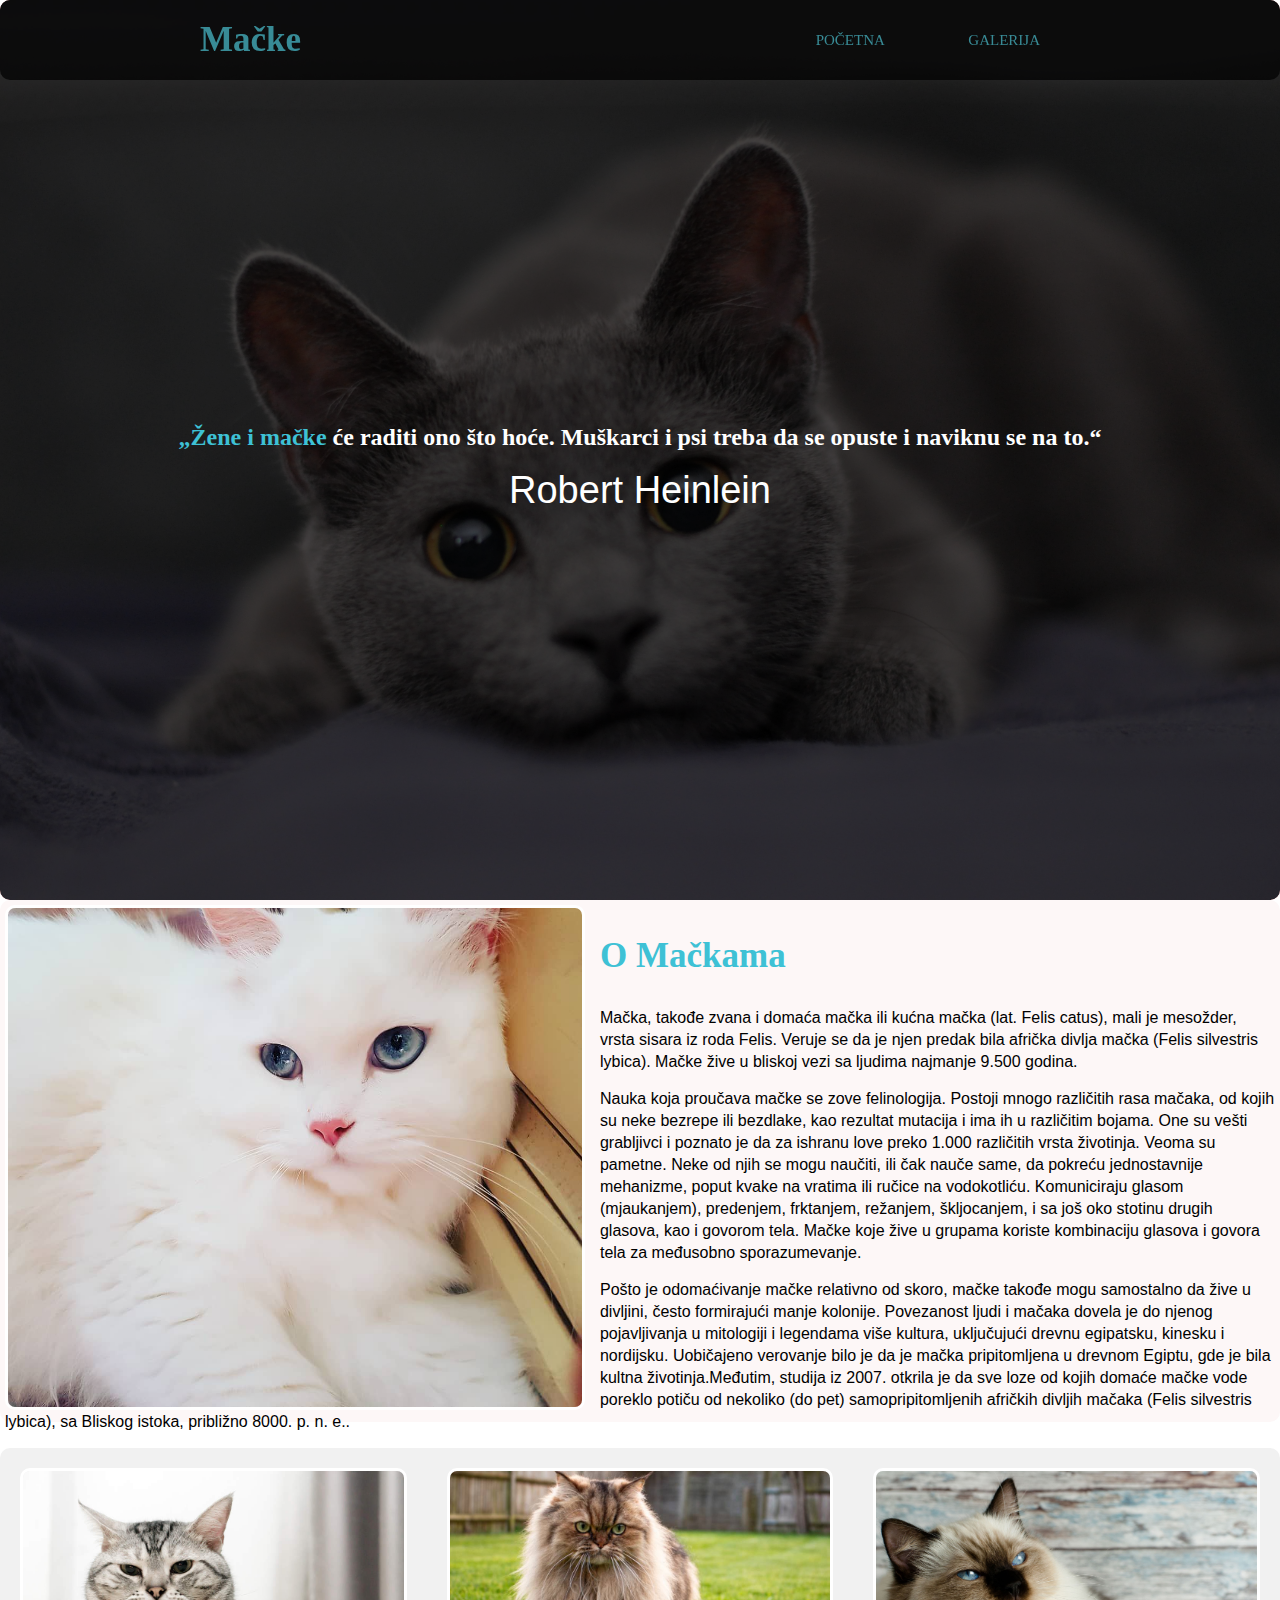
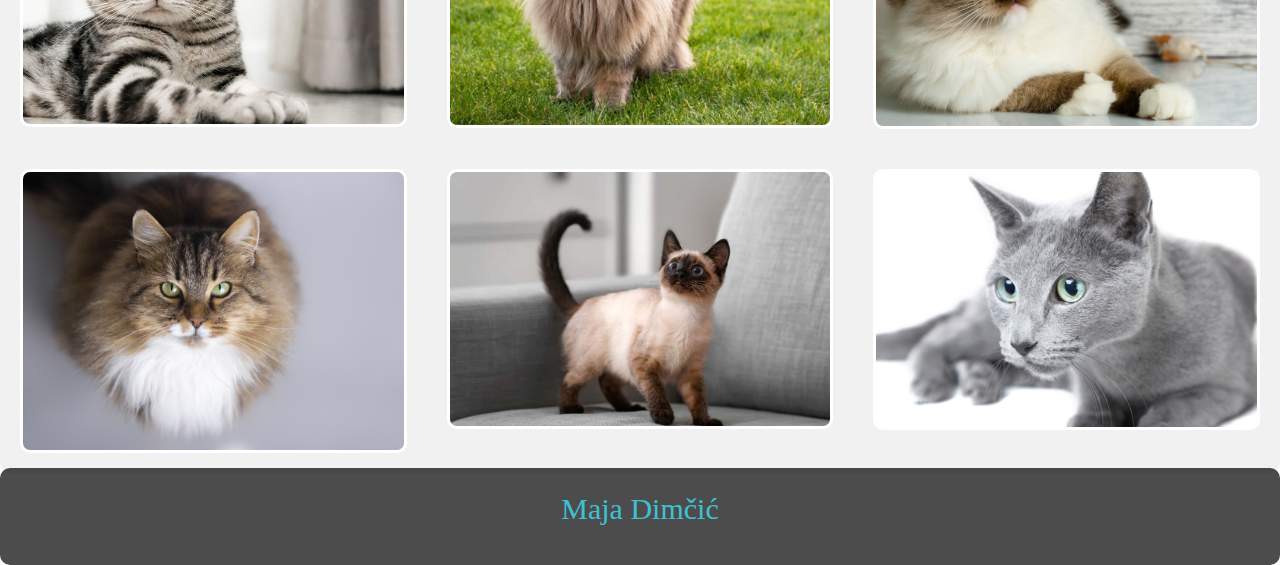
<file: index.html>
<!DOCTYPE html>
<html lang="sr">
   <head>
      <meta charset="utf-8">
      <meta content="width=device-width, initial-scale=1.0" name="viewport">
      <title>Mačke</title>
      <meta content="" name="description">
      <meta content="" name="keywords">
      <!-- Favicons -->
      <link href="assets/img/logo.jpg" rel="icon">
      <link href="assets/img/apple-touch-icon.png" rel="apple-touch-icon">
      <link href="assets/css/style.css" rel="stylesheet">
   </head>
   <body>
      <!-- ======= Header ======= -->
      <nav>
         <label class="logo">Mačke</label>
         <ul>
            <li><a class="active" href="index.html">Početna</a></li>
            <li><a href="Index2.html">Galerija</a></li>
         </ul>
      </nav>
      <main id="main">
         <!-- ======= hero Section ======= -->
         <section id="hero">
            <div class="hero-container">
               <div id="heroCarousel" class="carousel slide carousel-fade" data-bs-ride="carousel" data-bs-interval="5000">
                  <ol id="hero-carousel-indicators" class="carousel-indicators"></ol>
                  <div class="carousel-inner" role="listbox">
                     <div class="carousel-item active" style="background-image: url(assets/img/mackapozadina.jpg)">
                        <div class="carousel-container">
                           <div class="container">
                              <h2 class="citat">„Žene i mačke će raditi ono što hoće. Muškarci i psi treba da se opuste i naviknu se na to.“ </h2>
                              <script src="assets/js/main.js"></script>
                              <p class="ime">Robert Heinlein</p>
                           </div>
                        </div>
                     </div>
                     <script src="assets/js/main.js"></script>
                  </div>
               </div>
            </div>
         </section>
         <!-- End Hero Section -->
         <!-- ======= About Section ======= -->
         <!-- single-well end-->
         <div class="kutija">
            <div class="text-box">
               <img src="assets/img/macka2.jpg" alt="macka2">
               <h2>
                  O Mačkama
               </h2>
               <p>Mačka, takođe zvana i domaća mačka ili kućna mačka (lat. Felis catus), mali je mesožder, vrsta sisara iz roda Felis. Veruje se da je njen predak bila afrička divlja mačka (Felis silvestris lybica). Mačke žive u bliskoj vezi sa ljudima najmanje 9.500 godina.
               <p>
                  Nauka koja proučava mačke se zove felinologija.
                  Postoji mnogo različitih rasa mačaka, od kojih su neke bezrepe ili bezdlake, kao rezultat mutacija i ima ih u različitim bojama. One su vešti grabljivci i poznato je da za ishranu love preko 1.000 različitih vrsta životinja. Veoma su pametne. Neke od njih se mogu naučiti, ili čak nauče same, da pokreću jednostavnije mehanizme, poput kvake na vratima ili ručice na vodokotliću.
                  Komuniciraju glasom (mjaukanjem), predenjem, frktanjem, režanjem, škljocanjem, i sa još oko stotinu drugih glasova, kao i govorom tela. Mačke koje žive u grupama koriste kombinaciju glasova i govora tela za međusobno sporazumevanje.
               <p>
                  Pošto je odomaćivanje mačke relativno od skoro, mačke takođe mogu samostalno da žive u divljini, često formirajući manje kolonije. Povezanost ljudi i mačaka dovela je do njenog pojavljivanja u mitologiji i legendama više kultura, uključujući drevnu egipatsku, kinesku i nordijsku.
                  Uobičajeno verovanje bilo je da je mačka pripitomljena u drevnom Egiptu, gde je bila kultna životinja.Međutim, studija iz 2007. otkrila je da sve loze od kojih domaće mačke vode poreklo potiču od nekoliko (do pet) samopripitomljenih afričkih divljih mačaka (Felis silvestris lybica), sa Bliskog istoka, približno 8000. p. n. e.. 
               </p>
            </div>
         </div>
         <!-- End About Section -->
         <!-- ======= Portfolio Section ======= -->
         <div class ="treca">
            <div class="galerija">
               <img src="assets/img/portfolio/americka.jpg" alt="americka">
            </div>
            <div class="galerija">
               <img src="assets/img/portfolio/persijska.jpg" alt="persijska">
            </div>
            <div class="galerija">
               <img src="assets/img/portfolio/ragdoll.jpeg" alt="ragdoll">
            </div>
            <div class="galerija">
               <img src="assets/img/portfolio/siberijska.jpeg" alt="siberijska">
            </div>
            <div class="galerija">
               <img src="assets/img/portfolio/sijamska.jpg" alt="sijamska">
            </div>
            <div class="galerija">
               <img src="assets/img/portfolio/ruska.jpg" alt="ruska">
            </div>
         </div>
      </main>
      <!-- End Portfolio Section -->
      <footer class="footer">
         <p> Maja Dimčić</p>
      </footer>
   </body>
</html>
</file>
<file: assets/css/style.css>
@font-face {
  font-family: Rubiko;
  src: url(/assets/Font/RubikIso-Regular.ttf);
  font-family: Monserrat;
  src: url(/assets/Font/Montserrat-BoldItalic.ttf)
}
html,
body {
  height: 100%;
}

.floatleft {
  float: left;
}

.floatright {
  float: right;
}

.alignleft {
  float: left;
  margin-right: 15px;
  margin-bottom: 15px;
}

.alignright {
  float: right;
  margin-left: 15px;
  margin-bottom: 15px;
}

.aligncenter {
  display: block;
  margin: 0 auto 15px;
}

a:focus {
  outline: 0px solid;
}

img {
  max-width: 100%;
  height: auto;
}

.fix {
  overflow: hidden;
}

p {
  margin: 0 0 15px;
  color: rgb(252, 118, 46);
}

h6 {
  font-family: 'Rubik Iso';
  margin: 0 0 15px;
  color: #444;
  font-weight: 500;
}

h1 {
  font-size: 12px;
  line-height: 50px;
}

a {
  transition: all 0.3s ease 0s;
  text-decoration: none;
}

a:hover {
  color: #d1d424;
  text-decoration: none;
}

a:active,
a:hover {
  outline: 0 none;
}

body {
  background: #fff none repeat scroll 0 0;
  color: rgb(184, 187, 29);
  font-family: 'Rubik Iso';
  font-size: 14px;
  text-align: left;
  overflow-x: hidden;
  line-height: 22px;
}

/*--------------------------------------------------------------
# Back to top button
--------------------------------------------------------------*/
.back-to-top {
  position: fixed;
  visibility: hidden;
  opacity: 0;
  right: 15px;
  bottom: 15px;
  z-index: 996;
  background: #e8ff17;
  width: 40px;
  height: 40px;
  transition: all 0.4s;
}

.back-to-top i {
  font-size: 28px;
  color: #fff;
  line-height: 0;
}

.back-to-top:hover {
  background: #60ccdc;
  color: #fff;
}

.back-to-top.active {
  visibility: visible;
  opacity: 1;
}

.clear {
  clear: both;
}

ul {
  list-style: outside none none;
  margin: 0;
  padding: 0;
}


div#preloader {
  position: fixed;
  left: 0;
  top: 0;
  z-index: 99999;
  width: 100%;
  height: 100%;
  overflow: visible;
  background: #fff url("../img/preloader.gif") no-repeat center center;
}

::-moz-selection {
  background: #3EC1D5;
  text-shadow: none;
}

::selection {
  background: #3EC1D5;
  text-shadow: none;
}

.area-padding {
  padding: 70px 0px 80px;
}

.area-padding-2 {
  padding: 70px 0px 50px;
}

.padding-2 {
  padding-bottom: 90px;
}

.section-headline h2 {
  display: inline-block;
  font-size: 40px;
  font-weight: 600;
  margin-bottom: 70px;
  position: relative;
  text-transform: capitalize;
}

.section-headline h2::after {
  border: 1px solid #333;
  bottom: -20px;
  content: "";
  left: 0;
  margin: 0 auto;
  position: absolute;
  right: 0;
  width: 40%;
}

.sec-head {
  display: inline-block;
  font-size: 17px;
  font-weight: 600;
  margin-bottom: 0;
  padding: 0 0 10px;
  text-transform: uppercase;
  transition: all 0.4s ease 0s;
}

/*--------------------------------------------------------------
# Header
--------------------------------------------------------------*/
*{
  padding: 0;
  margin: 0;
  text-decoration: none;
  list-style: none;
  box-sizing: border-box;
  border-radius: 10px;
  }
  body{
    font-family: 'Montserrat';
   }
  nav{
    background: rgba(0, 0, 0, 0.7);
    height: 80px;
    width: 100%;
    position: fixed;
    z-index: 1;
  }
  label.logo{
    color:rgb(56, 139, 150);
    font-size: 35px;
    line-height: 80px;
    padding: 0 200px;
    font-weight: bold;
    font-family: 'Rubik Iso', cursive;  
  }
  nav ul{
      float: right;
      margin-right:200px
  }
  nav ul li{
    display: inline-block;
    line-height: 80px;
    margin: 0 40px;
  }
  nav ul li a{
    color: rgb(56, 139, 150);
    font-size: 15px;
    text-transform: uppercase;
    line-height: 80px;
    padding: 20 200px;
    position: static;
    font-family: 'Rubik Iso', cursive;  }

/**
* Desktop Navigation 
*/
.navbar {
  padding: 0;
}

.navbar ul {
  margin: 0;
  padding: 0;
  display: flex;
  list-style: none;
  align-items: center;
}

.navbar li {
  position: relative;
}

.navbar a,
.navbar a:focus {
  position: relative;
  bottom: 10px;
  right: 0px;
  display: flex;
  align-items: center;
  justify-content: space-between;
  padding: 10px 0 10px 40px;
  font-size: 15px;
  font-weight: 500;
  color: #fffbfb;
  white-space: nowrap;
  transition: 0.3s;
}

.navbar a i,
.navbar a:focus i {
  font-size: 12px;
  line-height: 0;
  margin-left: 5px;
}

.navbar a:hover,
.navbar .active,
.navbar .active:focus,
.navbar li:hover>a {
  color: #3ec1d5;
}

.navbar .dropdown ul {
  display: block;
  position: absolute;
  left: 14px;
  top: calc(100% + 30px);
  margin: 0;
  padding: 10px 0;
  z-index: 99;
  opacity: 0;
  visibility: hidden;
  background: #fff;
  box-shadow: 0px 0px 30px rgba(127, 137, 161, 0.25);
  transition: 0.3s;
}

.navbar .dropdown ul li {
  min-width: 200px;
}

.navbar .dropdown ul a {
  padding: 10px 20px;
  font-size: 14px;
  text-transform: none;
  color: #0d2529;
}

.navbar .dropdown ul a i {
  font-size: 12px;
}

.navbar .dropdown ul a:hover,
.navbar .dropdown ul .active:hover,
.navbar .dropdown ul li:hover>a {
  color: #3ec1d5;
}

.navbar .dropdown:hover>ul {
  opacity: 1;
  top: 100%;
  visibility: visible;
}

.navbar .dropdown .dropdown ul {
  top: 0;
  left: calc(100% - 30px);
  visibility: hidden;
}

.navbar .dropdown .dropdown:hover>ul {
  opacity: 1;
  top: 0;
  left: 100%;
  visibility: visible;
}

@media (max-width: 1366px) {
  .navbar .dropdown .dropdown ul {
    left: -90%;
  }

  .navbar .dropdown .dropdown:hover>ul {
    left: -100%;
  }
}

/**
* Mobile Navigation 
*/
.mobile-nav-toggle {
  color: #fff;
  font-size: 28px;
  cursor: pointer;
  display: none;
  line-height: 0;
  transition: 0.5s;
}

@media (max-width: 991px) {
  .mobile-nav-toggle {
    display: block;
  }

  .navbar ul {
    display: none;
  }
}

.navbar-mobile {
  position: fixed;
  overflow: hidden;
  top: 0;
  right: 0;
  left: 0;
  bottom: 0;
  background: rgba(1, 2, 2, 0.9);
  transition: 0.3s;
  z-index: 999;
}

.navbar-mobile .mobile-nav-toggle {
  position: absolute;
  top: 15px;
  right: 15px;
}

.navbar-mobile ul {
  display: block;
  position: absolute;
  top: 55px;
  right: 15px;
  bottom: 15px;
  left: 15px;
  padding: 10px 0;
  background-color: #fff;
  overflow-y: auto;
  transition: 0.3s;
}

.navbar-mobile a,
.navbar-mobile a:focus {
  padding: 10px 20px;
  font-size: 15px;
  color: #0d2529;
}

.navbar-mobile a:hover,
.navbar-mobile .active,
.navbar-mobile li:hover>a {
  color: #3ec1d5;
}

.navbar-mobile .getstarted,
.navbar-mobile .getstarted:focus {
  margin: 15px;
}

.navbar-mobile .dropdown ul {
  position: static;
  display: none;
  margin: 10px 20px;
  padding: 10px 0;
  z-index: 99;
  opacity: 1;
  visibility: visible;
  background: #fff;
  box-shadow: 0px 0px 30px rgba(127, 137, 161, 0.25);
}

.navbar-mobile .dropdown ul li {
  min-width: 200px;
}

.navbar-mobile .dropdown ul a {
  padding: 10px 20px;
}

.navbar-mobile .dropdown ul a i {
  font-size: 12px;
}

.navbar-mobile .dropdown ul a:hover,
.navbar-mobile .dropdown ul .active:hover,
.navbar-mobile .dropdown ul li:hover>a {
  color: #3ec1d5;
}

.navbar-mobile .dropdown>.dropdown-active {
  display: block;
}

/*--------------------------------------------------------------
# Hero Section
--------------------------------------------------------------*/
#hero {
  width: 100%;
  height: 100vh;
  background: #985555;
  overflow: hidden;
  position: relative;
}

@media (max-height: 500px) {
  #hero {
    height: 150vh;
  }
}

#hero .carousel,
#hero .carousel-inner,
#hero .carousel-item,
#hero .carousel-item::before {
  position: absolute;
  top: 0;
  right: 0;
  left: 0;
  bottom: 0;
}

#hero .carousel-item {
  background-size: cover;
  background-position: center;
  background-repeat: no-repeat;
}

#hero .carousel-item::before {
  content: "";
  background-color: rgba(0, 0, 0, 0.7);
}

#hero .carousel-container {
  display: flex;
  justify-content: center;
  align-items: center;
  position: absolute;
  bottom: 0;
  top: 70px;
  left: 50px;
  right: 50px;
}

#hero .container {
  text-align: center;
}

#hero h2 {
  color: #fff;
  margin-bottom: 20px;
  font-size: 24px;
  font-weight: 700;
}

@media (max-width: 768px) {
  #hero h2 {
    font-size: 20px;
    line-height: 1.2;
  }
}

#hero p {
  width: 80%;
  font-size: 38px;
  line-height: 1.2;
  margin: 0 auto 30px auto;
  color: #fff;
  font-family: 'Montserrat', sans-serif;
}

@media (min-width: 1024px) {
  #hero p {
    width: 60%;
  }
}

@media (max-width: 768px) {
  #hero p {
    font-size: 28px;
    line-height: 1.2;
  }
}

#hero .carousel-fade {
  overflow: hidden;
}

#hero .carousel-fade .carousel-inner .carousel-item {
  transition-property: opacity;
}

#hero .carousel-fade .carousel-inner .carousel-item,
#hero .carousel-fade .carousel-inner .active.carousel-item-start,
#hero .carousel-fade .carousel-inner .active.carousel-item-end {
  opacity: 0;
}

#hero .carousel-fade .carousel-inner .active,
#hero .carousel-fade .carousel-inner .carousel-item-next.carousel-item-start,
#hero .carousel-fade .carousel-inner .carousel-item-prev.carousel-item-end {
  opacity: 1;
  transition: 0.5s;
}

#hero .carousel-fade .carousel-inner .carousel-item-next,
#hero .carousel-fade .carousel-inner .carousel-item-prev,
#hero .carousel-fade .carousel-inner .active.carousel-item-start,
#hero .carousel-fade .carousel-inner .active.carousel-item-end {
  left: 0;
  transform: translate3d(0, 0, 0);
}

#hero .carousel-control-prev,
#hero .carousel-control-next {
  width: 10%;
}

@media (min-width: 1024px) {

  #hero .carousel-control-prev,
  #hero .carousel-control-next {
    width: 5%;
  }
}

#hero .carousel-control-next-icon,
#hero .carousel-control-prev-icon {
  background: none;
  font-size: 32px;
  line-height: 1;
}

#hero .carousel-indicators li {
  cursor: pointer;
}

#hero .btn-get-started {
  font-weight: 500;
  font-size: 16px;
  letter-spacing: 1px;
  display: inline-block;
  padding: 8px 32px;
  border-radius: 50px;
  transition: 0.5s;
  margin: 10px;
  color: #fff;
  background: #3ec1d5;
}

#hero .btn-get-started:hover {
  background: #ffff;
  color: #3ec1d5;
}

/*--------------------------------------------------------------
# About
--------------------------------------------------------------*/
.kutija{
  box-sizing: border-box;
    margin: 0px ;
    width: 100%;
    padding: 5px;
    background-color: #fdf7f7;
    position: relative;
    height: 58vh;
}
img{
  max-width: 580px;
  float: left;
  border: 3px solid #fff;
  border-radius: 10px;
  margin-right: 15px;
}
.text-box{
      color: #f34646;
      float: right;

}
.text-box h2{
  font-weight: normal;
  font-size: 35px;
  padding: 0 50px;
  color: #3EC1D5;
  font-weight: bold;
  margin: 40px 0;
  font-family: 'Rubik Iso', cursive;
  
}
.text-box p{
  font-size: 16px;
  color: black;
  font-family: 'Montserrat', sans-serif;
}

/*--------------------------------------------------------------
# Portfolio
--------------------------------------------------------------*/
.treca{
  
  background-color: #f1f1f1;
  content: "";
  display: table;
  clear: both;
  

}
.galerija{
  float: left;
  width: 33.33%;
  padding: 20px;
}
.galerija img{
  width: 100%;
  cursor: pointer;
  height: auto;
} /*okretanje slika */
.galerija img:hover{
  transform: scale(0.8) rotate(-10deg);
  border-radius: 20px;
  box-shadow: 0 32px 75px rgba(68,77,136, 0.2);
}
.full-image{
  width: 100%;
  height: 100vh;
  background: rgba(1, 2, 2, 0.9);
  position: fixed;
  top: 0;
  left: 0;
  display: none;
  align-items: center;
  justify-content: center;
}
.full-img img{
  width: 90%;
  max-width: 500px;
}
.full-img span{
  position: absolute;
  top: 5%;
  right: 5%;
  font-size: 30px;
  color: #fff;
  cursor: pointer;

}


/*--------------------------------------------------------------
# Responsive
--------------------------------------------------------------*/
@media (min-width: 1920px) {
  .work-right-text {
    padding: 150px 150px;
  }
}

/* Normal desktop :992px. */
@media (min-width: 992px) and (max-width: 1169px) {
  .slider-content {
    padding: 146px 0;
  }

  .work-right-text {
    padding: 40px 0;
  }

  .work-right-text h2 {
    font-size: 18px;
    line-height: 28px;
  }
}

/* Large Mobile :480px. */
@media only screen and (min-width: 480px) and (max-width: 767px) {
  .submitbtn {
    float: none;
    width: 99.8%;
  }

  .icons-bottom ul li a {
    height: 40px;
    line-height: 37px;
    width: 40px;
  }

  .blog-post-dlc ul li {
    padding-left: 20px;
    padding-right: 20px;
  }

  .awesome-portfolio-content .portfolio-2 {
    width: 50%;
  }

  .gallary-details .single-awesome-portfolio {
    width: 50%;
  }

  .tab-menu ul.nav li a {
    padding: 8px 20px;
  }
}

@media (max-width: 575px) {
  .slider-content {
    padding: 0;
  }
}
/*footer */

.content {
  padding: 30px;
}

.footer {
  background-color: rgba(0, 0, 0, 0.7);
  color: #ffffff;
  text-align: center;
  padding: 30px;
  position: relative;
  bottom: 5px;
  width: 100%;
  font-size: 30px;
}
.footer p{
  color:#3EC1D5;
  font-size: 30px;
  text-align: center;
  font-family: 'Rubik Iso', cursive;
}

.section{
  display: flex;
  flex-direction: column;
  align-items: center;
  padding: 110px 100px;
}
@media (max-width: 1000px){
  section{
    padding: 100px 50px;
  }
}
@media (max-width: 600px){
  section{
    padding: 125px 30px;
  }
}
.box{
  position: relative;
  justify-content: center;
  min-height: 100vh;
  color: rgba(0, 255, 255, 0.5);
  text-align: center;
  padding: 350px;
  font-family: 'Montserrat', sans-serif;
  
}
.box video{
  position: absolute;
  left: 0;
  top: 0px;
  width: 100%;
  height: 100%;
  object-fit: cover;
  z-index: -1;
}
.box h1{
  margin-bottom: 15px;
  font-size: 65px;
  text-transform: uppercase;
}
@media (max-width: 800px){
  .box{
    min-height: 600px;
  }
  .box h1{
    font-size: 32px;
  }
}
span{
  transition: all 0.5s ease;
}
span.fade{
 color: #3EC1D5;
 
}
</file>
